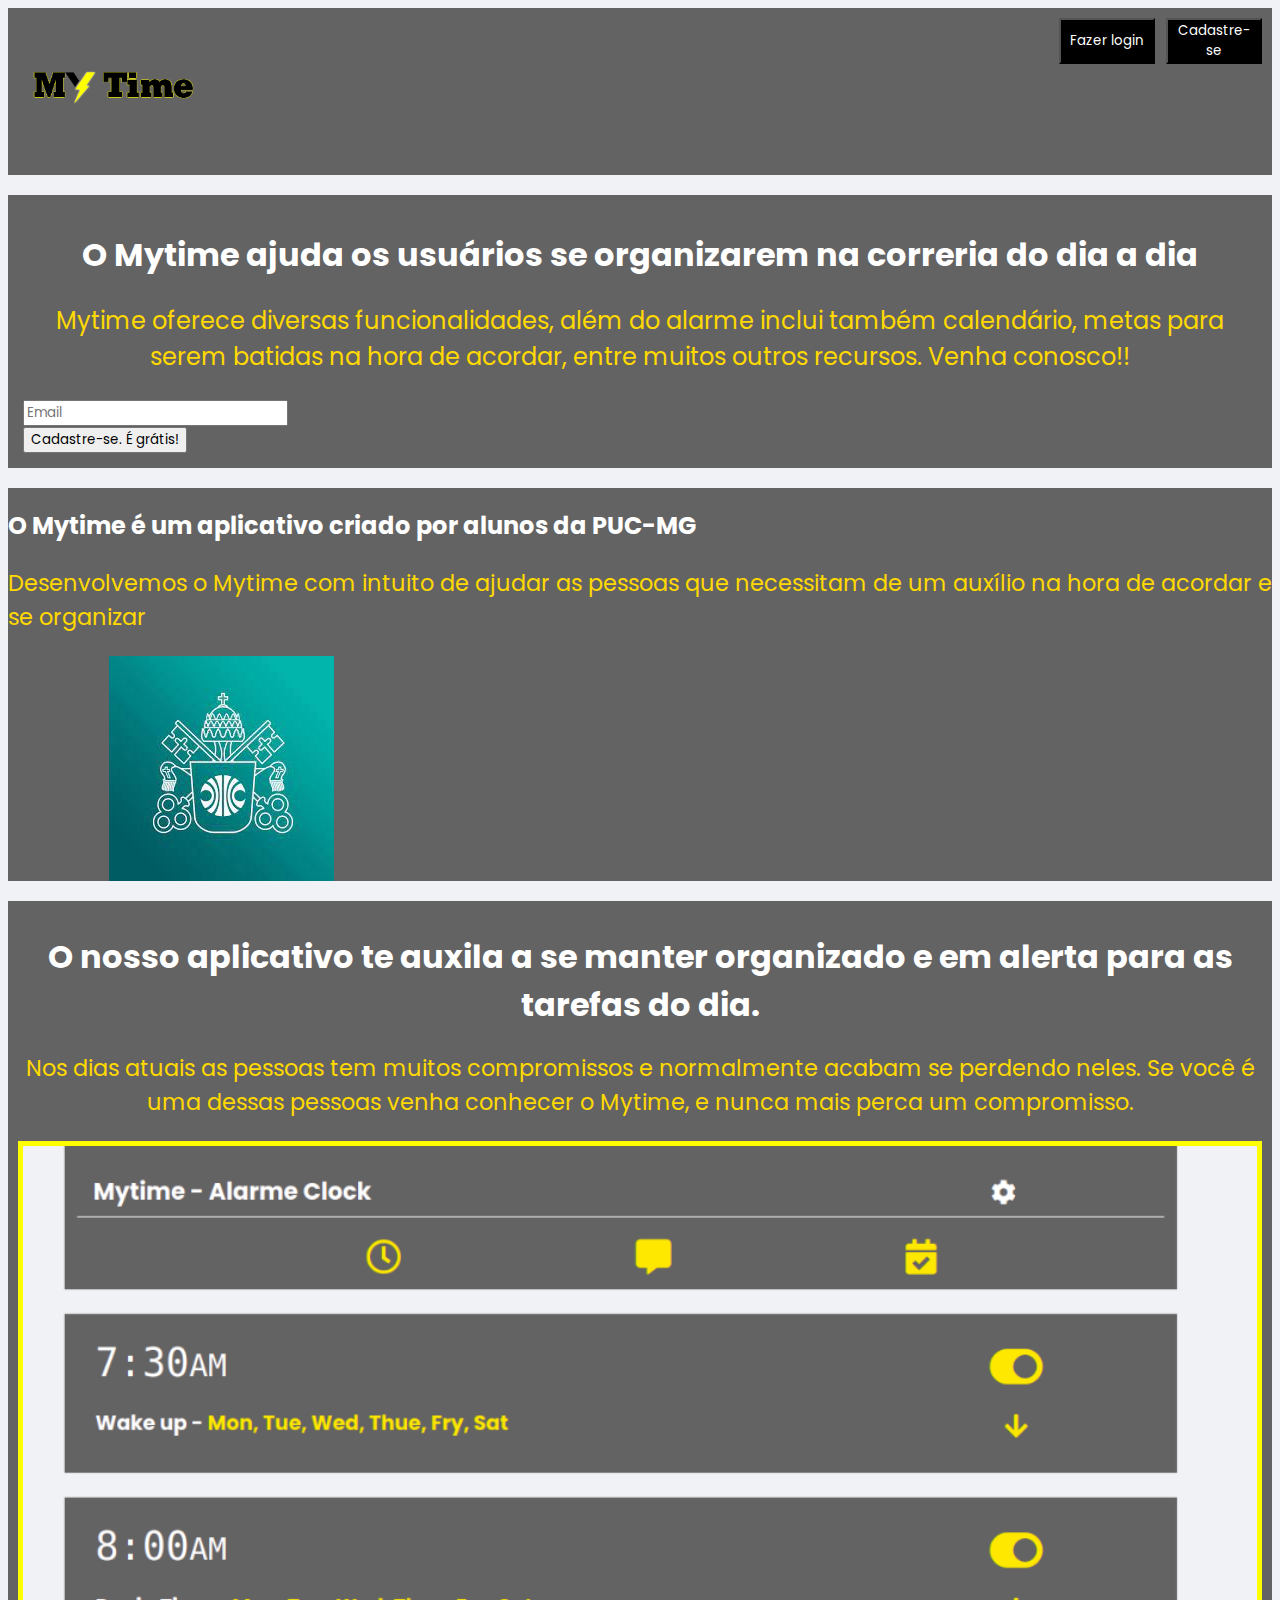
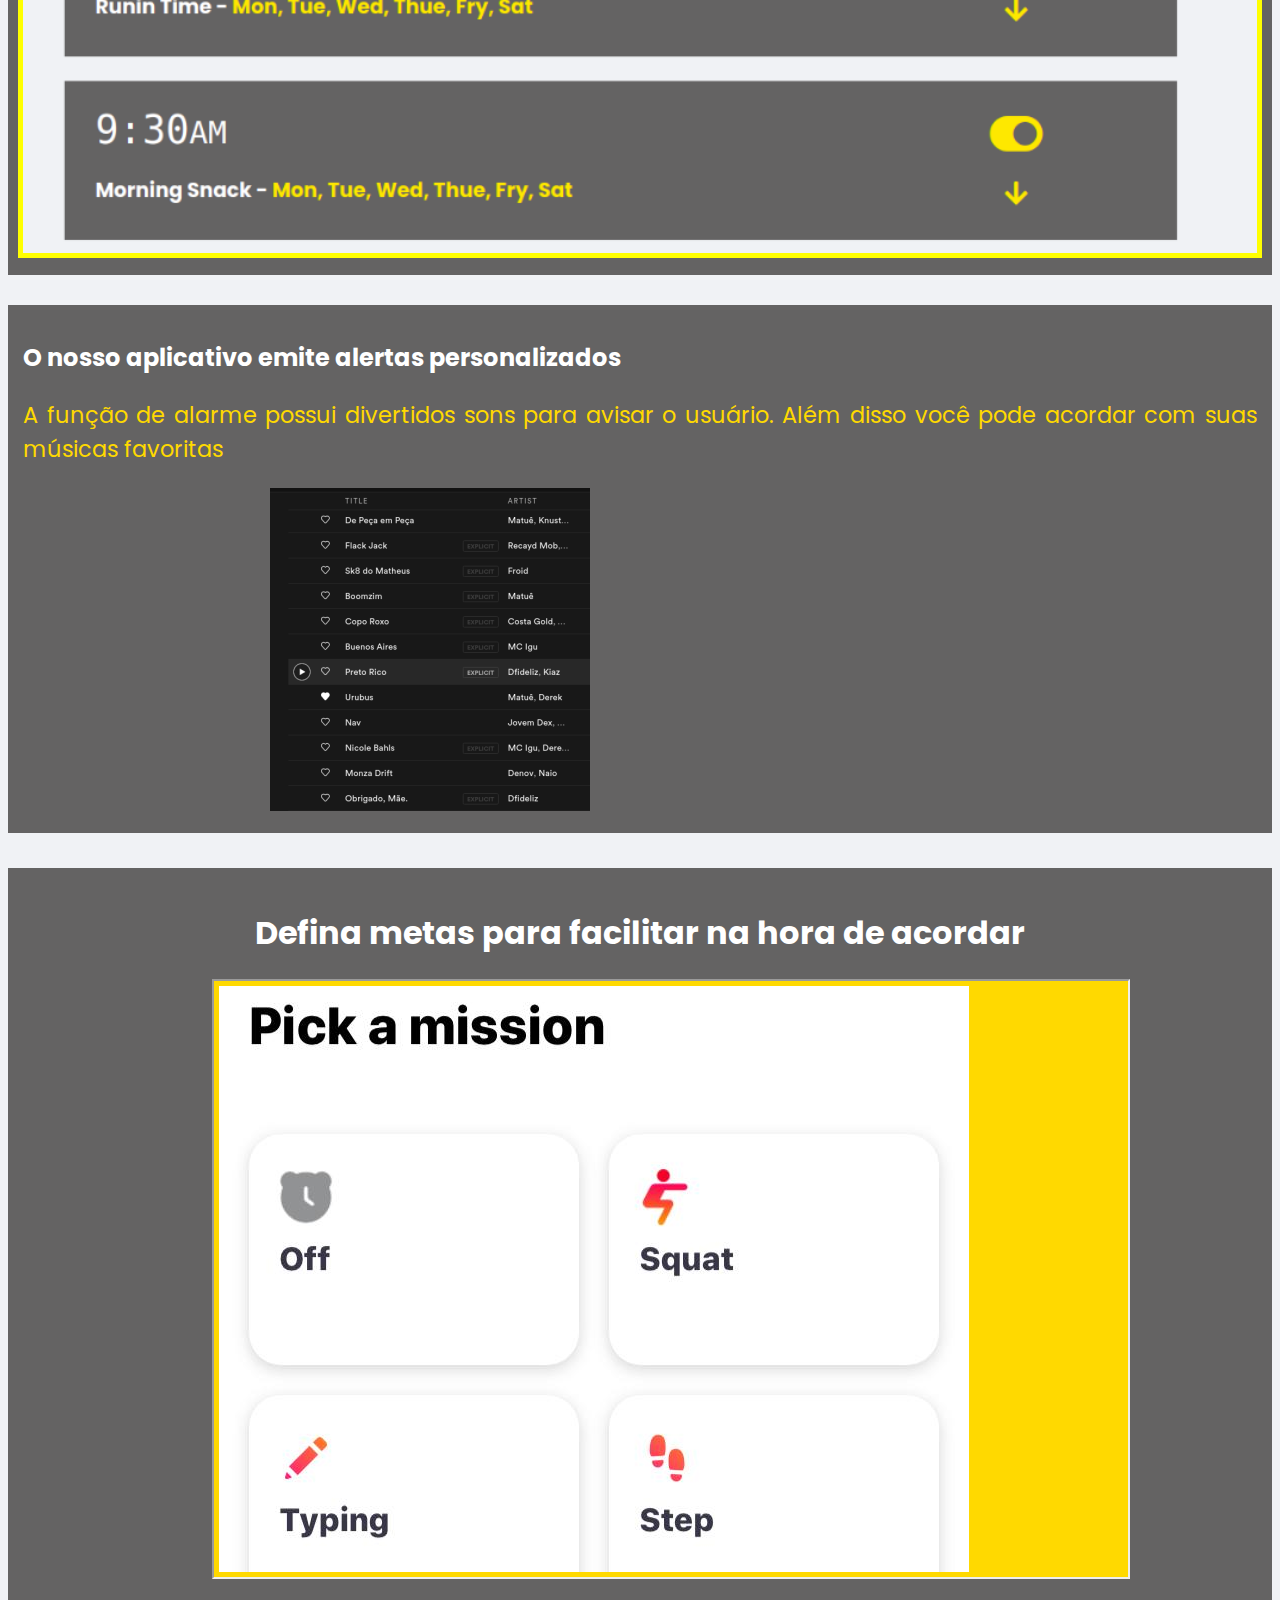
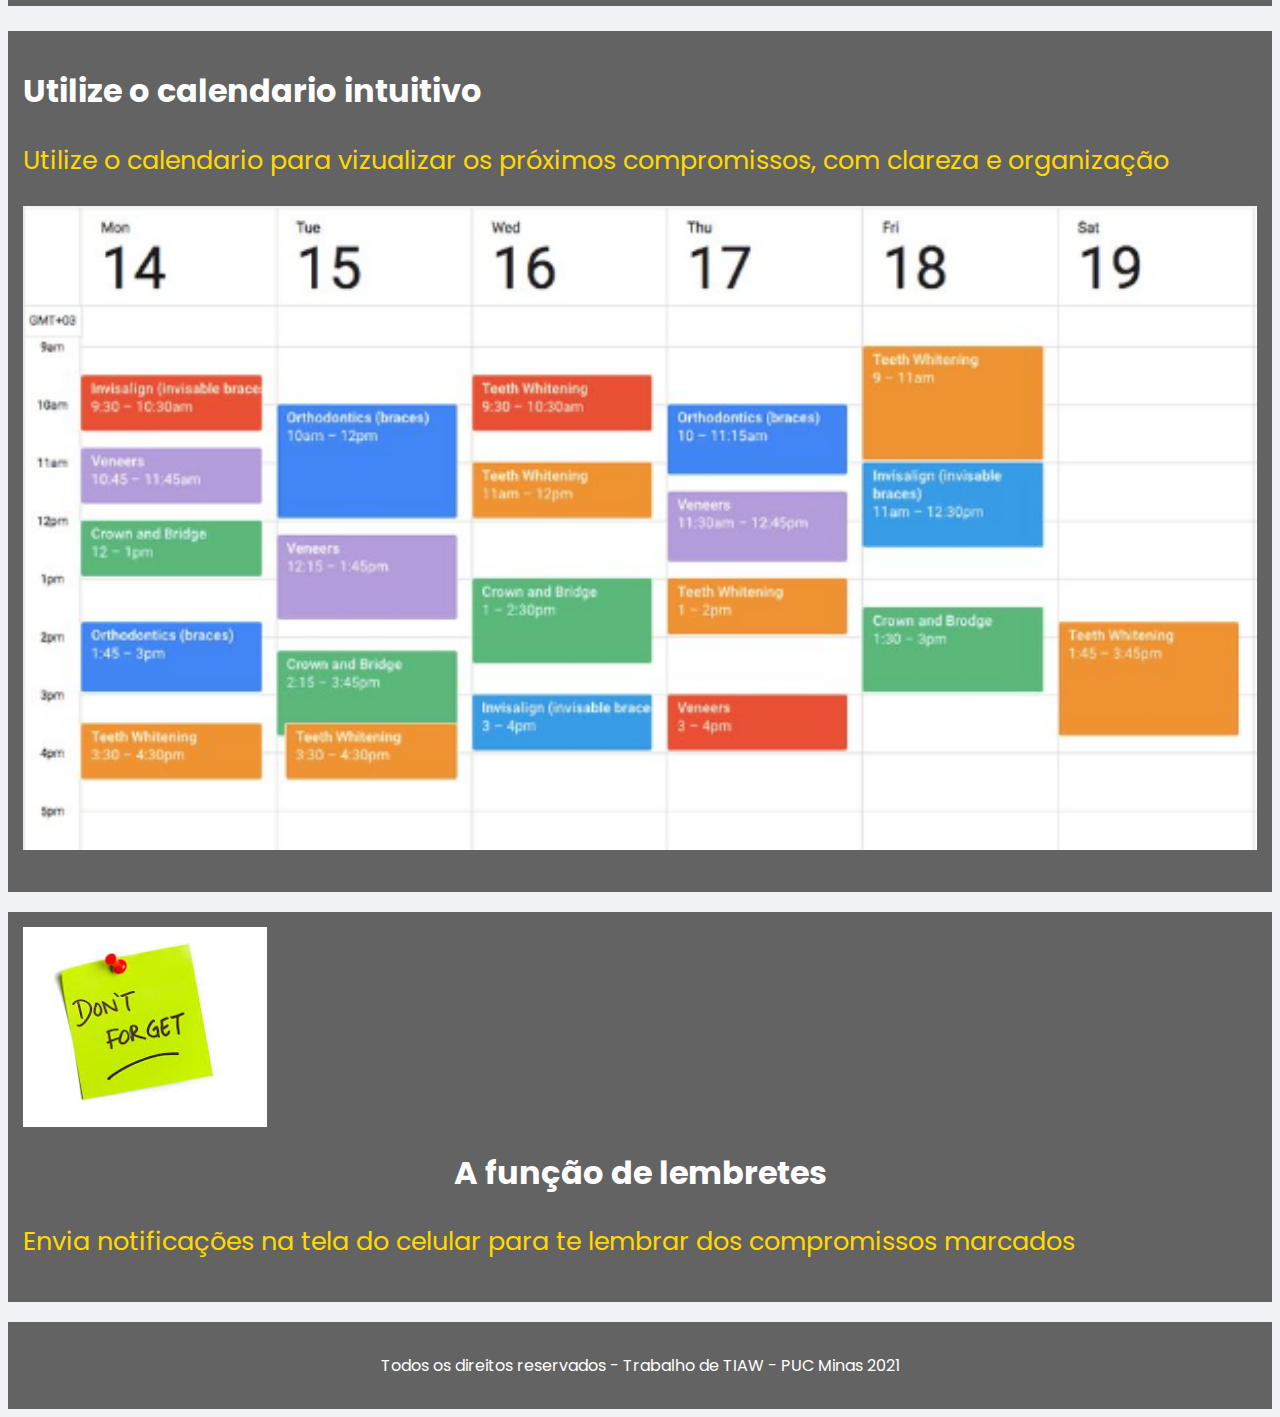
<file: index.html>
<!DOCTYPE html>
<html lang="pt-br">

<head>
    <meta charset="UTF-8">
    <meta name="viewport" content="width=device-width, initial-scale=1.0">

    <link href="https://cdn.jsdelivr.net/npm/bootstrap@5.0.0-beta3/dist/css/bootstrap.min.css" rel="stylesheet"
        integrity="sha384-eOJMYsd53ii+scO/bJGFsiCZc+5NDVN2yr8+0RDqr0Ql0h+rP48ckxlpbzKgwra6" crossorigin="anonymous">

    <link rel="stylesheet" href="https://cdnjs.cloudflare.com/ajax/libs/font-awesome/5.11.2/css/all.css">

    <link rel="preconnect" href="https://fonts.gstatic.com">

    <link href="https://fonts.googleapis.com/css2?family=Poppins:wght@700&display=swap" rel="stylesheet">

    <link rel="stylesheet" href="CSS/estilo.css">

    <title>Mytime geral</title>

    <script src="JavaS/jquery-3.6.0.min.js"></script>
    <script>

        window.onload = ()=>{

            register_email.onsubmit = () =>{

                let dado_email = {emailG: emailGeral.value};
                
                localStorage.setItem('data_email', JSON.stringify(dado_email));
            }
            

        }
        
    </script>

</head>

<body class="bg">

    <header class="container" id="header_geral">

        <div class="row" id="menu_geral">

            <div class="col-12 col-sm-6 col-md-6 col-lg-4 logo_geral">

                <a href="geral.html"><img src="_imagens/logo.png" alt="Mytime logo"></a>

            </div>
            <div class="col-12 col-sm-12 col-md-12 col-lg-8 button_login">

                <nav class="nav nav-pills flex-column flex-sm-row button_menu">

                    <button type="button" class="btn btn-dark"><a class="link_menu" href="login.html"
                        target="_self">Fazer login </a></button>
               
                    <button type="button" class="btn btn-dark"><a class="link_menu" href="cadastro.html"
                        target="_self">Cadastre-se </a></button>

                </nav>
            </div>
        </div>

    </header>

    <main class="container" id="main_geral">

        <div class="row primeira_division">

            <div class="row">
                <div class="col-12 col-sm-12 col-md-12  col-lg-12 titulo_main">

                    <h1> O Mytime ajuda os usuários se organizarem na correria do dia a dia</h1>
                </div>
            </div>

            <div class="row">
                <div class="col-12 col-sm-12 col-md-12  col-lg-12 texto_main">
                    <p>Mytime oferece diversas funcionalidades, além do alarme inclui também calendário, metas para
                        serem batidas na hora de acordar, entre muitos outros recursos. Venha conosco!!</p>
                </div>
            </div>

            <div class="row buttons">

                <form class="row my-5" method="GET" action="cadastro.html" id="register_email">
        
                    <div class="d-none d-md-block col-md-7 pr-md-2 input_email">

                        <input name="email" class="form-control h-100" type="email" placeholder="Email" id="emailGeral">

                    </div>
                    <div class="col-md-5 pl-md-2 button_cadastro2_geral">

                        <button type="submit" 
                            class="btn btn-wrap btn btn-dark btn-block px-4">Cadastre-se. É grátis!</button>
                    </div>
            </div>


        </div>
        </div>

        <div class="row puc">

            <div class="col-12 col-sm-12 col-md-12 col-lg-7 texto_puc">
                <h2>O Mytime é um aplicativo criado por alunos da PUC-MG</h2>

                <p>Desenvolvemos o Mytime com intuito de ajudar as pessoas que
                    necessitam de um auxílio na hora de acordar e se organizar</p>

            </div>

            <div class="col-12 col-sm-12 col-md-12 col-lg-5 puc_logo">

                <img src="_imagens/puc.jpeg" alt="PUC Logo">
            </div>

        </div>

        <div class="row tela_inicial">

            <div class="col-12 col-sm-12 col-md-12 col-lg-12 texto_inicial">
                <h1> O nosso aplicativo te auxila a se manter organizado e em alerta para as tarefas do dia.</h1>
                <p>Nos dias atuais as pessoas tem muitos compromissos e normalmente acabam se perdendo neles. Se você é
                    uma dessas pessoas venha conhecer o Mytime, e nunca mais perca um compromisso.</p>
            </div>

            <div class="col-12 col-sm-12 col-md-12 col-lg-12 imagem_inicial">

                <img src="_imagens/teste.png" alt="Tela inicial do app">

            </div>

        </div>

        <div class="row alarme">
            <div class="col-12 col-sm-12 col-md-12 col-lg-6 alarme_texto">
                <h2>O nosso aplicativo emite alertas personalizados</h2>
                <p>
                    A função de alarme possui divertidos sons para avisar o
                    usuário. Além disso você pode acordar com suas músicas favoritas</p>
            </div>

            <div class="col-12  col-sm-12 col-md-12 col-lg-6 alarme_imagem">
                <img src="_imagens/musica.png" alt="Sons personalizados">
            </div>
        </div>

        <div class="row meta">

            <div class="col-12 col-sm-12 col-md-12 col-lg-12 meta_conteudo">

                <h1>Defina metas para facilitar na hora de acordar</h1>
                <iframe src="_imagens/metas.jpeg" alt="Metas para dispertar"></iframe>
                <img src="_imagens/metas_corte.png" alt="Metas para dispertar">

            </div>
        </div>


        <div class="row calendario">

            <div class="col-12 col-sm-12 col-md-12 col-lg-6 calendario_texto">
                <h1>Utilize o calendario intuitivo</h1>
                <p>Utilize o calendario para vizualizar os próximos compromissos, com clareza e organização
                </p>

            </div>

            <div class="col-12  col-sm-12 col-md-12  col-lg-6 calendario_img">

                <img src="_imagens/calendario.png">
            </div>


        </div>

        <div class="row lembrete">

            <div class="col-12 col-lg-6 lembrete_img">
                <img src="_imagens/lembrete2.jpeg" alt="Lembretes">
            </div>

            <div class="col-lg-6 lembrete_texto">

                <h1>A função de lembretes</h1>
                <p>Envia notificações na tela do celular para te lembrar dos compromissos
                    marcados</p>
            </div>
        </div>

    </main>

    <footer class=" container">
        <div class="row" id="footer_geral">
            <div class="col-12 col-sm-12 col-md-12 col-lg-12">
                <p>Todos os direitos reservados - Trabalho de TIAW - PUC Minas 2021</p>
            </div>
        </div>
    </footer>



    <!--Script bootstrap-->
    <script src="https://cdn.jsdelivr.net/npm/bootstrap@5.0.0-beta3/dist/js/bootstrap.bundle.min.js"
        integrity="sha384-JEW9xMcG8R+pH31jmWH6WWP0WintQrMb4s7ZOdauHnUtxwoG2vI5DkLtS3qm9Ekf"
        crossorigin="anonymous"></script>
    <script src="https://cdn.jsdelivr.net/npm/@popperjs/core@2.9.1/dist/umd/popper.min.js"
        integrity="sha384-SR1sx49pcuLnqZUnnPwx6FCym0wLsk5JZuNx2bPPENzswTNFaQU1RDvt3wT4gWFG"
        crossorigin="anonymous"></script>
    <script src="https://cdn.jsdelivr.net/npm/bootstrap@5.0.0-beta3/dist/js/bootstrap.min.js"
        integrity="sha384-j0CNLUeiqtyaRmlzUHCPZ+Gy5fQu0dQ6eZ/xAww941Ai1SxSY+0EQqNXNE6DZiVc"
        crossorigin="anonymous"></script>
</body>

</html>
</file>
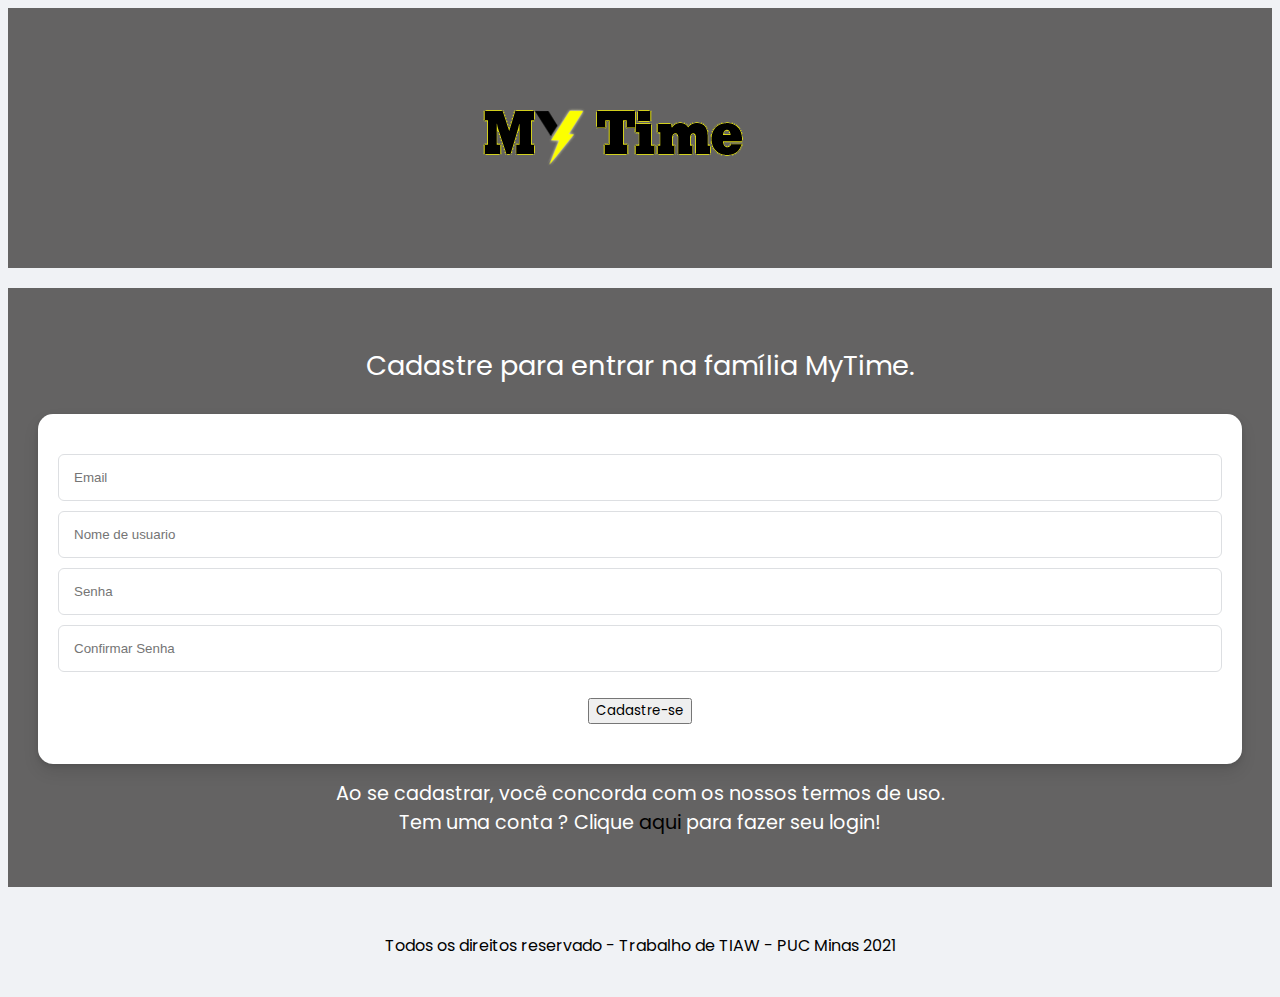
<file: cadastro.html>
<!DOCTYPE html>
<html lang="en">

<head>

    <meta charset="UTF-8">
    <meta name="viewport" content="width=device-width, initial-scale=1.0">

    <link href="https://cdn.jsdelivr.net/npm/bootstrap@5.0.0-beta3/dist/css/bootstrap.min.css" rel="stylesheet"
        integrity="sha384-eOJMYsd53ii+scO/bJGFsiCZc+5NDVN2yr8+0RDqr0Ql0h+rP48ckxlpbzKgwra6" crossorigin="anonymous">

    <link rel="stylesheet" href="https://cdnjs.cloudflare.com/ajax/libs/font-awesome/5.11.2/css/all.css">

    <link rel="preconnect" href="https://fonts.gstatic.com">

    <link href="https://fonts.googleapis.com/css2?family=Poppins:wght@700&display=swap" rel="stylesheet">

    <link rel="stylesheet" href="CSS/estilo.css">

    <title>Faça seu cadastro</title>

    <script src="JavaS/jquery-3.6.0.min.js"></script>
    <script src="JavaS/inputs.js"></script>

</head>

<body class="bg">
    <div class="container header_login">

        <div class="row">
            <div class="col-12 col-lg-12 menu_cadastro">

                <a href="geral.html"><img src="_imagens/logo.png" alt="Mytime Logo"></a>

            </div>
        </div>
    </div>

    <div class="container main_login">

        <div class="row main_input_login">


            <div class="col-12 col-sm-12 col-md-12 col-lg-12 main_texto_input_cadastro">

                <p> Cadastre para entrar na família MyTime.</p>

            </div>


            <div class=" col-12 col-sm-12 col-md-12 col-lg-8 inputs_cadastro">

                <form class="login_senha" id="register" method="GET" action="login.html">

                    <div class="row">

                        <div class="col-12 col-lg-12">


                                <input type="text" class="inputtext" placeholder="Email" id="nome" arial-label="Email"
                                    autocomplete="off">
                                <i class="fas fa-exclamation-circle exclamation" id="erro"></i>

                                <input type="text" id="user_name" class="inputtext" placeholder="Nome de usuario"
                                    arial-label="Nome de usuario" autocomplete="off" />
                                <i class="fas fa-exclamation-circle exclamation" id="erro2"></i>

                                <input type="password" class="inputtext" id="password" placeholder="Senha" aria-label="Senha"
                                    autocomplete="off">
                                <i class="fas fa-exclamation-circle exclamation" id="erro3"></i>

                                <input type="password" class="inputtext" id="confirm_password" placeholder="Confirmar Senha"
                                    aria-label="Senha" autocomplete="off">
                                <i class="fas fa-exclamation-circle exclamation" id="erro4"></i>

                                <span id="sucess_register"></span>

                                
                                
                            </div>

                        </div>
                        
                        <div class="buttons">
                            
                            <div class="col-12 col-sm-12 col-md-12 col-lg-12 button_cadastro">
                                
                                <button type="submit" class="btn btn-dark btn-lg" id="confirm_register">Cadastre-se</button>
                            </div>
                            
                            
                        </div>
                </form>
            </div>

            <div class="row texto_cadastro">

                <div class="col-12 col-sm-12 col-md-12 col-lg-12 conta">

                    <p>Ao se cadastrar, você concorda com os nossos termos de uso.<br>
                        Tem uma conta ? Clique <a href="login.html">aqui</a> para fazer seu login!</p>

                </div>
            </div>

        </div>
    </div>

    <footer class="container" id="footer_login">

        <div class="row">
            <div class="col-12 col-sm-12 col-md-12 col-lg-12 ">

                <p>Todos os direitos reservado - Trabalho de TIAW - PUC Minas 2021</p>
            </div>

        </div>
    </footer>

</body>

</html>
</file>
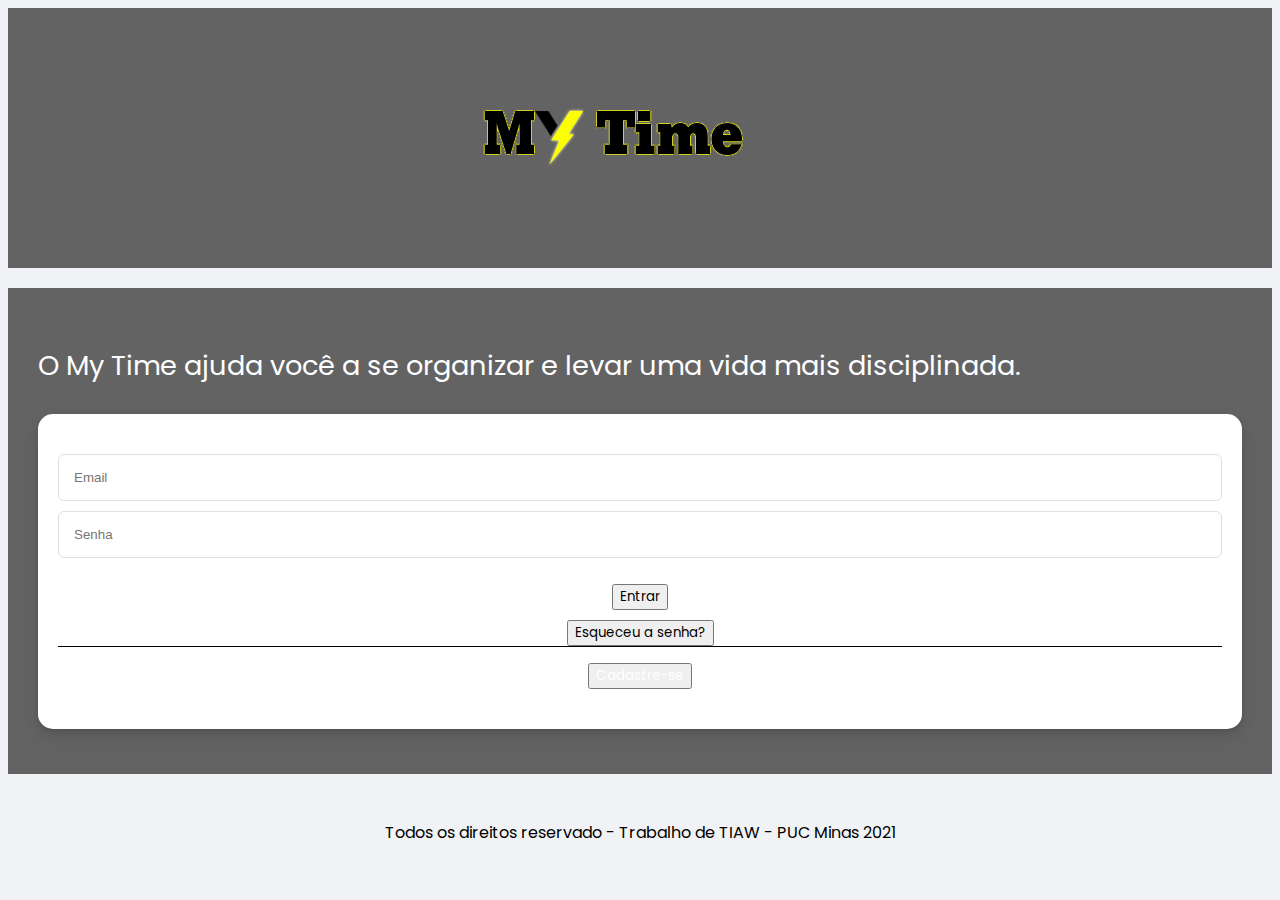
<file: login.html>
<!DOCTYPE html>
<html lang="pt-br">
<head>
    <meta charset="UTF-8">
    <meta name="viewport" content="width=device-width, initial-scale=1.0">

    <link href="https://cdn.jsdelivr.net/npm/bootstrap@5.0.0-beta3/dist/css/bootstrap.min.css" rel="stylesheet"
        integrity="sha384-eOJMYsd53ii+scO/bJGFsiCZc+5NDVN2yr8+0RDqr0Ql0h+rP48ckxlpbzKgwra6" crossorigin="anonymous">

    <link rel="stylesheet" href="https://cdnjs.cloudflare.com/ajax/libs/font-awesome/5.11.2/css/all.css">

    <link rel="preconnect" href="https://fonts.gstatic.com">
    
    <link href="https://fonts.googleapis.com/css2?family=Poppins:wght@700&display=swap" rel="stylesheet">

    <link rel="stylesheet" href="CSS/estilo.css">

    <title>Login Mytime </title>

    <script>
        
        window.onload = () =>{
            
            
            if (localStorage.getItem('user')){
                email.value = JSON.parse(localStorage.getItem('user')).name;
            }

            login.onsubmit = (evento) =>{
                
                //armazenamento de dados do login
                let user = {name: email.value, senha: senha.value};

                localStorage.setItem('user', JSON.stringify(user));

                //se eu recebi os dados da pag de cadastro
                if ( localStorage.getItem('dados')){

                    //se os dados do login batem com os dados do cadastro
                    if (email.value == JSON.parse(localStorage.getItem('dados')).emailC &&
                       senha.value == JSON.parse(localStorage.getItem('dados')).password ){

                        login_sucess.innerHTML = 'Login concluido';
                        login_sucess.style.color = 'green';
                    }
                    else{

                        login_sucess.innerHTML = 'Login inválido';
                        login_sucess.style.color = 'red';
                        evento.preventDefault();
                    }
                    
                }
            };

        }
        
    </script>

</head>

<body class="bg">
        
    <header class="container header_login">
        
        <div class="row">
            <div class="col-12 col-sm-12 col-md-12 col-lg-12 menu_cadastro">
                <a href="geral.html"><img src="_imagens/logo.png" alt="Mytime Logo"></a>
            </div>
        </div>
    
    </header>

<main class="container main_login">

    <div class="row main_input_login">
            
       <div class="col-12 col-sm-12 col-md-12 col-lg-6 main_texto_input">
                
            <p>O My Time ajuda você  a se organizar e levar uma vida mais disciplinada.</p>
                
        </div>
                        
                
        <div class=" col-12 col-sm-12 col-md-12 col-lg-6 inputs_cadastro">
                
            <div class="row">
                
                <form class="login_senha" id="login" method="GET" action="interno.html">
                  
                    <div class="col-12 col-lg-12">
                        
                        <input type="text"  class="inputtext" placeholder="Email"  id="email" arial-label="Email">
                            
                        <input type="password" class="inputtext" id="senha" placeholder="Senha" aria-label="Senha">

                        <span id="login_sucess"></span>
                        
                    </div>
                        

                    <div class="buttons">
                                
                        <div class="col-12 col-sm-12 col-md-12 col-lg-12 button_entrar">
                                    
                            <div class="d-grid gap-2">
                                <button class="btn btn-dark" id="entrar" type="submit">Entrar</button>
                            </div>    
                                
                        </div>

                        <div class="col-12 col-sm-12 col-md-12 col-lg-12 link_senha">
                            
                            <button type="button" class="btn btn-link">Esqueceu a senha?</button>
                        </div>

                        <div class="col-12 col-sm-12 col-md-12 col-lg-12 button_cadastro">

                            <button type="button" class="btn btn-dark btn-lg"><a href="cadastro.html" target="_self">Cadastre-se </a> </button>
                        </div>

                        <div class="col-12 col-sm-12 col-md-12 col-lg-12 button_cadastro_mobile">
                            <button type="button" class="btn btn-dark btn-sm">Cadastre</button>
                        </div>

                    </div>
                </form>
            </div>
        </div>

    </div>
</main>


    <footer class="container" id="footer_login">
    
        <div class="row">
            <div class="col-12 col-sm-12 col-md-12 col-lg-12 ">
        
                <p>Todos os direitos reservado - Trabalho de TIAW - PUC Minas 2021</p>
            </div>
        
        </div>
    </footer>

</body>
</html>
</file>
<file: CSS/estilo.css>
/*Inicio menu*/

*{
    font-family: 'Poppins', sans-serif;
    box-sizing: border-box;
}

.bg{
    background: #f0f2f5;
}
#menu_geral{
    margin: auto;
    justify-content: space-between;
    display: flex;
    flex-wrap: wrap;
}
#menu_geral{
    width: 100%;
    top: 0px;
    background-color: rgb(100, 99, 99);
    padding: 5px;
}
.logo_geral img{
    width: 200px;
    height: 150px;
}
    /*Tentativa com botões*/

    .button_menu button{
        width: 45%;
        margin: 5px;
        background-color: black;
    }
    .button_menu button:hover{
        background-color: yellow;
        color: black;
    }
    .button_menu{
        display: flex;
        flex-wrap: wrap;
        justify-content: space-between;
    }
    
    .button_menu a:hover{
        background-color: yellow;
        color: black;
    }
    .link_menu{
        text-decoration: none;
        color: white;
    }
    .button_cadastro2_geral button:hover{
        background-color: yellow;
        color: black;
    }
    .button_cadastro2_geral a:hover{
        color: black;
    }

    /*FIM -Tentativa com botões*/

/*Fim - menu*/

/*Inicio - main*/

/*Primeira_division Inicio*/

    .primeira_division{
        margin-top: 20px;
        padding: 15px;
        margin-bottom: 20px;
        background-color:rgb(100, 99, 99);
    }
    .titulo_main{
        text-align: center;
        color: white;
        margin-top: 10px;
        margin-bottom: 5;
    }
    .texto_main{
        text-align: center;
        color: rgb(255, 217, 0);
        font-family: 'Charlie Text',sans-serif;
        font-size: 1.5em;
        font-weight: 400;
        line-height: 1.5;
    }
    .buttons{
        margin-top: 15px;
  
    }
    
    .button_main li{
        margin: 5px;
    }

    .button_cadastro2 button:hover{
        background-color: yellow;
    }
    .button_cadastro2 a:hover{
        color: black;
    }
   
/*Primeira_division fim*/

/*PUC - inicio*/
    .puc{
        margin-top: 20px;
        margin-bottom: 20px;
        background-color: rgb(100, 99, 99);
    }
    .puc{
        display: flex;
        flex-wrap: wrap;
        justify-content: space-between;
    }
    .texto_puc h2{
        color: white;
        text-align: justify;
    }

    .texto_puc p{
        color: rgb(255, 217, 0);
        font-size: 1.4em;
    }
    .puc_logo img{
        display: flex;
        flex-wrap: wrap;
        margin-left: 45%;
    }
/*PUC - Fim*/

/*tela_inicial - Inicio*/
    .tela_inicial{
        background-color: rgb(100, 99, 99);
        margin-bottom: 30px;
        padding: 10px;
    }
    .tela_inicial h1{
        margin-bottom: 10px;
        color: white;
        text-align: center;
    }
    .tela_inicial p{
        color: rgb(255, 217, 0);
        font-size: 1.4em;
        text-align: center;
    }
    .imagem_inicial img{
        width: 100%;
        padding: 5px;
        background-color: yellow;
    }

/*tela_inicial - Fim*/

/*Alarme - Inicio*/
    .alarme{
        background-color: rgb(100, 99, 99);
        padding: 15px;
        margin-top: 25px;
        margin-bottom: 25px;
    }
    
    .alarme_texto h2{
        color: white;
        max-height: 200px;

    }
    .alarme_texto p{
        color: rgb(255, 217, 0);
        font-size: 1.4em;
        text-align: justify;
    }
    .alarme_imagem img{
        margin-left: 20%;
    }
/*Alarme - Fim*/

/*Meta - Inicio*/
    .meta{
        margin-bottom: 25px;
        margin-top: 35px;
    }
    .meta_conteudo{
        background-color: rgb(100, 99, 99);
        padding: 20px;
    }
    .meta_conteudo h1{
        text-align: center;
        color: white;
    }
    .meta_conteudo iframe{
        background-color: rgb(255, 217, 0);
        padding: 5px;
        width: 75%;
        height: 600px;
    }
    .meta_conteudo iframe{
        margin-left: 15%;
    }
    .meta_conteudo img{
        display: none;
    }


/*Meta - Fim*/

/*Calendario - Inicio*/
    .calendario{
        background-color: rgb(100, 99, 99);
        margin-top: 20px;
        margin-bottom: 20px;
        padding: 15px;
    }
    .calendario_texto{
        vertical-align: middle;
        color: white;
    }
    .calendario_texto p{
        font-size: 1.6em;
        color: rgb(255, 217, 0);
    }
    .calendario_img img{
        width: 100%;
        margin-bottom: 20px;
    }

/*Calendario - Fim*/

/*Lembrete - Inicio*/

    .lembrete{
        margin-top: 20px;
        margin-bottom: 20px;
        background-color: rgb(100, 99, 99);
        padding: 15px;
    }
    .lembrete_texto h1{
        color: white;
        text-align: center;
    }
    .lembrete_texto p{
        color: rgb(255, 217, 0);
        font-size: 1.6em;
        text-align: justify;
    }
    .lembrete_img img{
            display: flex;
            flex-wrap: wrap;
            height: 200px;
            margin-bottom: 15px;
        }



/*Lembrete - Fim*/


/*Fim - main*/

/*Inicio - footer*/
    #footer_geral{
        margin-top: 20px;
        padding: 15px;
        vertical-align: middle;
        background-color: rgb(100, 99, 99);
    }
    #footer_geral{
        text-align: center;
        color: white;
    }

/*Fim - footer*/
/*-----------------------------------------------------------------------------------------------------------------*/

/*Tela interna - Inicio*/

/*MENU - Inicio*/

    .menu_interno{
        background-color: rgb(100, 99, 99);
        padding: 25px;
        
    }
    .menu_interno2{
        color: white;
        margin-bottom: 15px;
        padding: 5px;
        border-bottom: 1px solid white;
    }
    
    .menu_titulo_interno{
        font-size: 1.5em;
    }
    
    .config_icon i{
        font-size: 1.6em;
        cursor: pointer;
    }  

    .dont_show_config {
        z-index: 999;
        position: absolute;
        padding: 0px;
        right: 150px;
        min-width: 150px;
        width: auto;
        list-style: none;
        background-color: #f9f9f9;
        box-shadow: 0 8px 16px 0 rgb(0 0 0 / 20%);
        display: none;
    }

    #config_menu li{
        display: block;
        align-items: center;
        padding: 15px;
        background-color: #fff;
    }

    .config_menu_display{
        margin-right: 200px;
        z-index: 999;
        position: absolute;
        display: block;
    
    }
    
    .config_menu_item  a{
        cursor: pointer;
        font-family: "Montserrat",sans-serif;
        display: block;
        align-items: center;
        font-size: 1.0em;
        text-decoration:  none;
        color: black !important;
        
    }

    #config_menu li:hover{
        background-color: rgb(196, 188, 188);
        border-bottom: 3px solid #ffc107;
        color: #ffc107;
    }
    .config_menu_item:hover > a{
        color: #fd7e14 !important;
        transition: color 0.5s;
    }
    .icones a{
        cursor: pointer;
        color:  rgb(255, 217, 0) ;
    }
    .clock_icon{
        font-size: 1.5em;
    }

    .lembrete_icon{
        cursor: pointer;
        font-size: 1.5em;
    }

    .menu_icons{
        margin-bottom: -20px;
        font-size: 1.5em;
        color: rgb(255, 217, 0);
        margin-left: 25%;
    }
    
    .clock_icon i:hover{
        color: black;
        transition: color 0.5s;
    }

    .lembrete_icon i:hover{
        color: black;
        transition: color 0.5s;
    }
    
    .calendario_icon{
        cursor: pointer;
        font-size: 1.5em;
    }
    .calendario_icon i:hover{
        color: black;
        transition: color 0.5s;
    }
    
    .down_seta i:hover{
        transition: color 0.5s;
        color: black;
    }

    
    /*MENU - FIM*/
    
    /*MAIN - Inicio*/
    
    .despertadores{
        margin-top: 25px;
        margin-bottom: 25px;
        background-color: rgb(100, 99, 99);
        padding: 20px;
    }
    
    .despertar1{
        color: white;
        
    }
    
    .despertar1 span{
        font-size: 2.8em;
        font-family: 'Roboto Mono', monospace;
    }

    .descricao_despertar{
        font-size: 1.3em;
        color: white;
    }

    .descricao_despertar span{
        color:rgb(255, 217, 0);
    }
    
    .down_seta{
        color: rgb(255, 217, 0);
        font-size: 1.7em;
    }

    .down_seta i{
        margin-left: 15px;
        cursor: pointer;
    }
        
    .delete_alarm{
        position: absolute;
        margin-left: 75%;
    }
    
    /*MAIN - FIM*/
    
    /*Inicio - Footer*/
    
    #plus_alarm{
        
        position: relative;
        margin-top: 15px;
        margin-bottom: 15px;
        width: 3.5em;
        height: 3.5em;
        border-radius: 50%;
        margin-left: 450px;
        background-color:rgb(255, 217, 0);
    }

    .plus i{
        font-size: 1.3em;
        color: black;
    }

    .modal_select{
        padding: 10px;
        margin-bottom: 20px;
    }
    .modal_inicio{

        background-color: #484848!important;
    }
    .modal-content{
        background-color: #5F5F5F!important;
        color: #eee!important;
    }

    .modal_btn{
        background-color: #484848;
        border-style: none;
    }
    
    .modal_btn:hover{
        background-color: rgb(226, 194, 11);
        color: black;
    }




    /*FIm - Footer*/
    /*Tela interna - Fim*/
    
    /*------------------------------------------------------------------------------------------------------------------*/
    
    /*Tela de Login - Inicio*/
    
    /*menu - Inicio*/
    
    .menu_login{
        background-color: rgb(100, 99, 99);
    }
    .menu_login img{
        display: flex;
        flex-wrap: wrap;
        margin-left: 35%;
    }
    /*menu - Fim*/
    
    /*Main Inicio*/
    
    .main_login{
        margin-top: 15px;
    }
    .main_input_login{
        background-color:rgb(100, 99, 99);
        padding: 30px;
    }
    .main_texto_input_login{
        margin-top: 20px;
    }
    .main_texto_input p{
        font-size: 1.7em;
        color: white;
    }
    
    .inputs{
        border: none;
        background-color: #fff;
        border-radius: 15px;
        box-sizing: border-box;
        box-shadow: 0 2px 4px rgb(0 0 0 / 10%), 0 8px 16px rgb(0 0 0 / 10%);
        padding: 20px;
    }
    
    .login_senha{
        margin-top: 20px;
        margin-bottom: 20px;
    }
    
    /*Caixa de inputs*/
    .inputtext{
        display: inline-block;
        font-family: 'Open Sans Condensed', sans-serif;
        border: 1px solid #dddfe2;
        width: 100%;
        padding: 15px;
        border-radius: 6px;
        margin-bottom: 10px;
    }
    


    .exclamation{
        display: none;
        position: relative;
        font-size: 1.4em;
        color: red;
        top: -45px;
        margin-left: 95%;
    }
    #sucess_register{
        font-size: 1.3em;
    }

    .button_entrar{
        width: 100%;
        margin-bottom: 10px;
    }
    
    .button_cadastro{
        text-align: center;
        width: 100%;
    }
    .button_entrar button:hover{
        
        background-color: yellow;
        color: black;
    }
    

    .button_cadastro a{
        text-decoration: none;
        color: white;
    }
    .button_cadastro a:hover{
        color: black;
    }
    .button_cadastro_mobile{
        display: none;
    }
    
    .link_senha{
        font-family: 'Open Sans Condensed', sans-serif;
        text-align: center;
        border-bottom: 1px solid black;
        margin-bottom: 15px;
    }
    
    .btn-link{
        text-decoration: none;
    }
    .btn-link:hover{
        color: black;
    }
    
    .button_entrar{
        text-align: center;
    }
    
    
    .button:hover{
        background: yellow;
        color: black;    
    }
    
    .button_cadastro button:hover{
        
        background-color: yellow;
        color: black;
    }
    
    /*Main Fim*/
    
    /*Footer - Inicio*/
    
    #footer_login{
        text-align: center;
        margin-top: 15px;
        padding: 15px;
    }
    /*Footer - FIm*/
    
    
    /*Tela Login - Fim */

/*------------------------------------------------------------------------------------------------------------------*/

/*Tela de Cadastro - Inicio*/

/*Menu - Inicio*/
    .header_login{
        margin-bottom: 15px;
    }
    .menu_cadastro{
        background-color: rgb(100, 99, 99);
        margin-bottom: 20px;
    }
    .menu_cadastro img{
        display: flex;
        flex-wrap: wrap;
        margin-left: 35%;
    }



/*Menu - Fim*/

/*Main - Inicio*/

    .inputs_cadastro{
        margin: 15px auto;
        border: none;
        background-color: #fff;
        border-radius: 15px;
        box-sizing: border-box;
        box-shadow: 0 2px 4px rgb(0 0 0 / 10%), 0 8px 16px rgb(0 0 0 / 10%);
        padding: 20px;
    }

    .main_texto_input_cadastro{
        font-size: 1.7em;
        color: white;
        text-align: center;
        margin-bottom: 15px;
    }

    .texto_cadastro p{
        text-align: center;
        margin-top: 15px;
        color: white;
        font-size: 1.2em;
    }
    .conta a{
        text-decoration: none;
        color: black;
    }

/*Main - Fim*/


/*Footer - Inicio*/

    #footer_cadastro{
        margin-top: 15px;
        padding: 15px;
        background-color: rgb(100, 99, 99);
    }
    #footer_cadastro p{
        text-align: center;
    }

/*Footer - Fim*/

/*Tela de Cadastro - Fim*/

/*Tela de Lembrete - Inicio*/

#lembrete_cadastrado{
    padding: 15px;
    color: white;
    font-size: 1.0em;
    border-right: 10px solid rgb(255, 217, 0);;
}

/*Tela de Lembrete - Fim*/

/*Tela Calendario - INICIO*/

    #html_calendario {
        font-size: 62.5%;
        margin: 0;
    }

    #corpo_calendario{
        background-color: #f0f2f5;
        font-family: "Quicksand",sans-serif;
    }

    #main_calendario{
        width: 100%;
        height: 100vh;
        color: #eee;
        display: flex;
        justify-content: center;
        align-items: center;
    }

    .calendar {
        width: 45rem;
        height: 52rem;
        background-color: #222227;
        box-shadow: 0 0.5rem 3rem rgba(0,0,0,0.4);
    }

    .month {
        width: 100%;
        height: 12rem;
        background-color: #d3a50d; /* #167e56 - opção de cor verde */
        display: flex;
        justify-content: space-between;
        align-items: center;
        padding: 0 2rem;
        text-align: center;
        text-shadow: 0 0.3rem 0.5rem rgba(0,0,0,0.5);
    }

    .month i {
        font-size: 2.5rem;
        cursor: pointer;
    }

    .month h1 {
        font-size: 3rem;
        font-weight: 400;
        text-transform: uppercase;
        letter-spacing: 0.2rem;
        margin-bottom: 1rem;
    }

    .month p {
        font-size: 1.6rem;
    }

    .weekdays {
        width: 100%;
        height: 5rem;
        padding: 0 0.4rem;
        display: flex;
        align-items: center;
    }

    .weekdays div {
        font-size: 1.5rem;
        font-weight: 400;
        letter-spacing: 0.1rem;
        width: calc(44.2rem/7);
        display: flex;
        justify-content: center;
        align-items: center;
        text-shadow: 0 0.3rem 0.5rem rgba(0,0,0,0.5);
    }

    .days {
        width: 100%;
        display: flex;
        flex-wrap: wrap;
        padding: 0.2rem;
    }

    .days div {
        font-size: 1.4rem;
        margin: 0.3rem;
        width: calc(40.2rem/7);
        height: 5rem;
        display: flex;
        justify-content: center;
        align-items: center;
        text-shadow: 0 0.3rem 0.5rem rgba(0,0,0,0.5);
        transition: background-color 0.2s;
    }

    .days div:hover:not(.today) {
        background-color: #262626;
        border: 0.2rem solid #777;
        cursor:pointer;
    }

    .prev-date, .next-date {
        opacity: 0.5;
    }

    .today {
        background-color: #d3a50d;
        /* #167e56 - opção de cor verde */
    }



/*Tela Calendario - FIM*/


/* ---------------------------------------------- MEDIA QUERY INICIO ------------------------------------------------------*/
@media screen and (max-width:1400px){

    .delete_alarm{
        margin-left: 65%;
    }
}
    @media screen and (max-width:990px){
        .meta_conteudo iframe{
            display: none;
        }
        .meta_conteudo img{
            display: block;
            margin-left: 25%;
        }

        .delete_alarm{
            margin-left: 50%;
        }
    }
    @media screen and (max-width:770px) {
        
        .button_menu button{
            width: 100%;
            margin: 5px;
            background-color: black;
        }
    
        .input_email input{
            display: none;
        }
        .button_cadastro2_geral button{
            margin-left: 0%;
            margin-right: 0px;
            width: 100%;
        }
    
        .puc_logo img{
            margin-left: 15%;
        }
        .alarme_imagem img{
            margin-left: 1%;
            height: 400px;
            width: 100%;
        }
        .lembrete_img img{
            margin-left: 15%;
            margin-bottom: 15px;
        }
        .meta_conteudo img{
            margin-left: 1%;
            width: 100%;
            height: 350px;
        }
        .config_icon i{
            margin-left: 85%;
        }

        .exclamation{
            margin-left: 85%;
        }
        .liga_desliga_botao{
            position: relative;
            left: 35%;
            vertical-align: middle;
            cursor: pointer;
        }
        .config_menu_display{
            margin-left: 50%;
        }
        
        .delete_alarm{
            margin-left: 35%;
        }


    }
    @media screen and (min-width:771px) and (max-width: 991px){
        
        .lembrete_img img{
            margin-left: 30%;
            margin-bottom: 15px;
        }
        .puc_logo img{
            margin-left: 35%;
        }
    }
    @media screen and (max-width: 580px){

        .switch_btn{

            top: 370px;
        }

        .switch{
            left:  85.2%;
        }

        .delete_alarm{
            margin-left: 50%;
        }
    }

    @media screen and (max-width: 500px){
    
        .menu_login img{
            margin-left: 5%;
        }
        .main_login{
            width: 100%;
            height: 100%;   
            padding: 10px;
        }
        .main_input_login{
            background-color: rgb(100, 99, 99);
        }
        .main_texto_input p{
            width: 100%;
            font-size: 1.2em;
    
        }
        .menu_cadastro img{
            margin-left: 3%;
        }
    
        .button_cadastro{
            display: none;
        }
        .button_cadastro_mobile{
            margin-top: 15px;
            display: block;
        }
        .button_cadastro_mobile button{
            margin-left: 30%;
        }
        .button_cadastro_mobile button:hover{
            background-color: yellow;
            color: black;
        }

        .config_menu_display{
            margin-left: 40%;
        }
    
    }  
 /* ---------------------------------------------- MEDIA QUERY FIM ------------------------------------------------------*/
</file>
